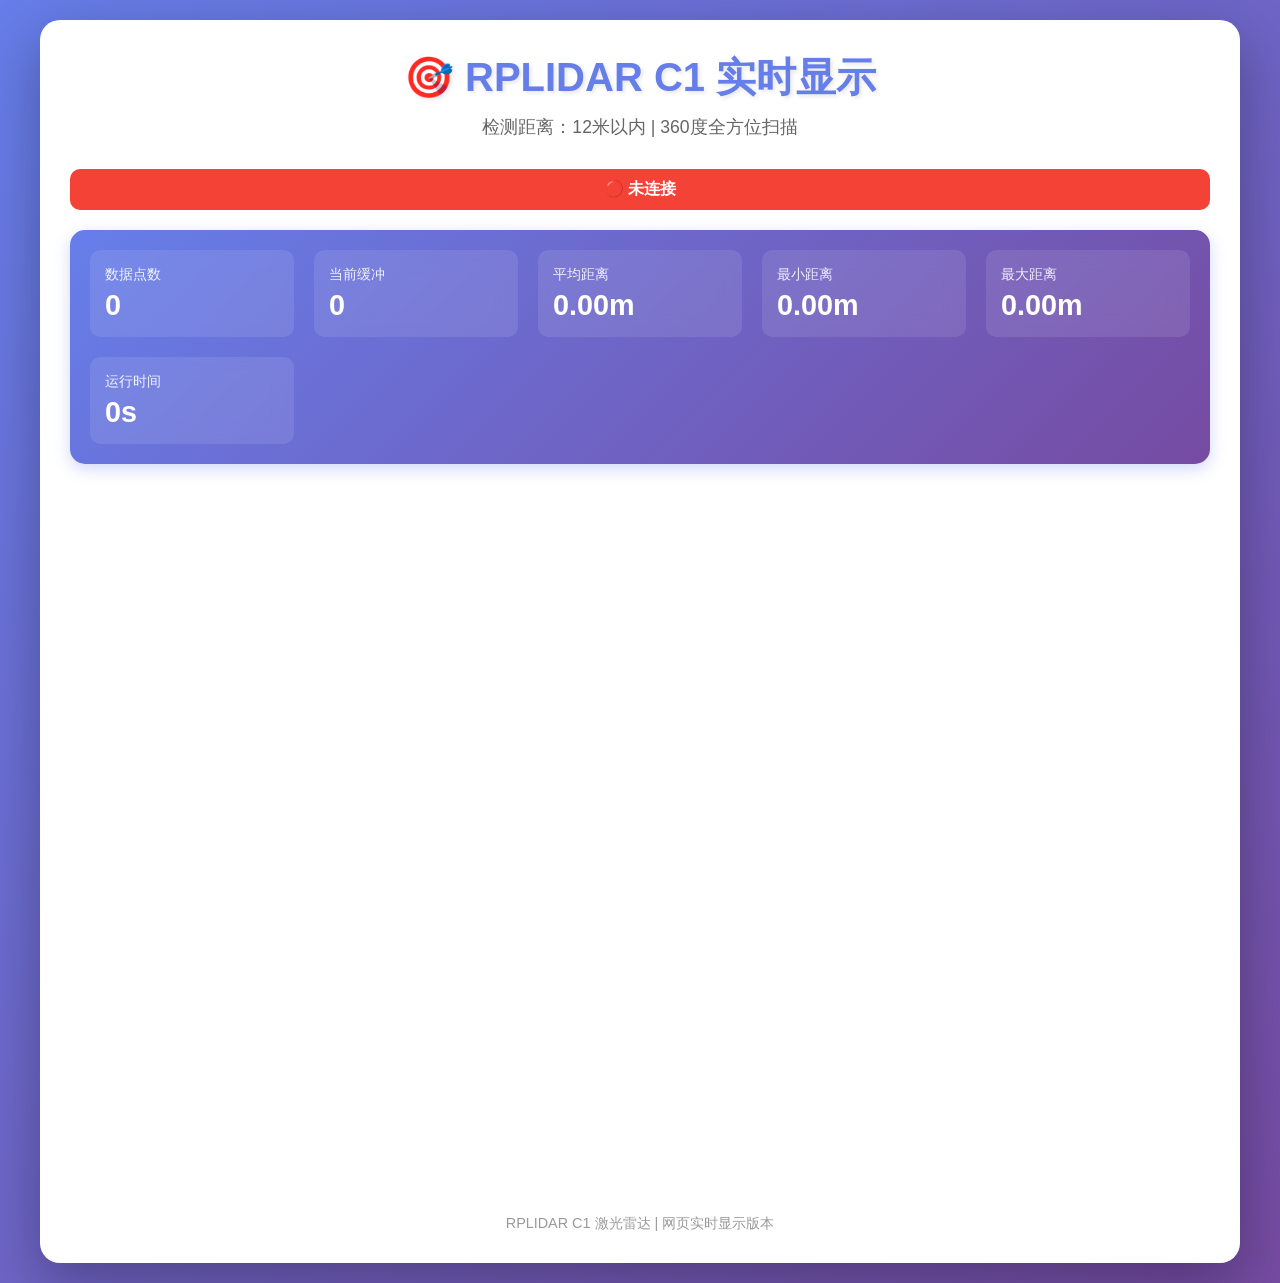
<file: x2.进阶版（网页显示＋距离限制）/templates/index.html>
<!DOCTYPE html>
<html lang="zh-CN">
<head>
    <meta charset="UTF-8">
    <meta name="viewport" content="width=device-width, initial-scale=1.0">
    <title>RPLIDAR C1 实时显示（12米检测）</title>
    <script src="https://cdn.socket.io/4.5.4/socket.io.min.js"></script>
    <style>
        * {
            margin: 0;
            padding: 0;
            box-sizing: border-box;
        }

        body {
            font-family: 'Segoe UI', Tahoma, Geneva, Verdana, sans-serif;
            background: linear-gradient(135deg, #667eea 0%, #764ba2 100%);
            color: #333;
            min-height: 100vh;
            display: flex;
            flex-direction: column;
            align-items: center;
            padding: 20px;
        }

        .container {
            width: 100%;
            max-width: 1200px;
            background: white;
            border-radius: 20px;
            box-shadow: 0 20px 60px rgba(0, 0, 0, 0.3);
            padding: 30px;
        }

        h1 {
            text-align: center;
            color: #667eea;
            margin-bottom: 10px;
            font-size: 2.5em;
            text-shadow: 2px 2px 4px rgba(0, 0, 0, 0.1);
        }

        .subtitle {
            text-align: center;
            color: #666;
            margin-bottom: 30px;
            font-size: 1.1em;
        }

        .status {
            background: linear-gradient(135deg, #667eea 0%, #764ba2 100%);
            color: white;
            padding: 20px;
            border-radius: 15px;
            margin-bottom: 30px;
            box-shadow: 0 5px 15px rgba(102, 126, 234, 0.3);
        }

        .status-grid {
            display: grid;
            grid-template-columns: repeat(auto-fit, minmax(200px, 1fr));
            gap: 20px;
        }

        .status-item {
            background: rgba(255, 255, 255, 0.1);
            padding: 15px;
            border-radius: 10px;
            backdrop-filter: blur(10px);
        }

        .status-item label {
            display: block;
            font-size: 0.9em;
            opacity: 0.9;
            margin-bottom: 5px;
        }

        .status-item .value {
            font-size: 1.8em;
            font-weight: bold;
        }

        .chart-container {
            position: relative;
            width: 100%;
            height: 700px;
            margin-bottom: 20px;
            display: flex;
            justify-content: center;
            align-items: center;
            background: white;
            border-radius: 15px;
        }

        #radarCanvas {
            max-width: 650px;
            max-height: 650px;
        }

        .connection-status {
            text-align: center;
            padding: 10px;
            border-radius: 10px;
            margin-bottom: 20px;
            font-weight: bold;
        }

        .connection-status.connected {
            background: #4caf50;
            color: white;
        }

        .connection-status.disconnected {
            background: #f44336;
            color: white;
        }

        .footer {
            text-align: center;
            margin-top: 20px;
            color: #999;
            font-size: 0.9em;
        }

        @keyframes pulse {
            0%, 100% {
                opacity: 1;
            }
            50% {
                opacity: 0.5;
            }
        }

        .pulse {
            animation: pulse 2s ease-in-out infinite;
        }
    </style>
</head>
<body>
    <div class="container">
        <h1>🎯 RPLIDAR C1 实时显示</h1>
        <div class="subtitle">检测距离：12米以内 | 360度全方位扫描</div>

        <div class="connection-status disconnected" id="connectionStatus">
            🔴 未连接
        </div>

        <div class="status">
            <div class="status-grid">
                <div class="status-item">
                    <label>数据点数</label>
                    <div class="value" id="totalPoints">0</div>
                </div>
                <div class="status-item">
                    <label>当前缓冲</label>
                    <div class="value" id="currentPoints">0</div>
                </div>
                <div class="status-item">
                    <label>平均距离</label>
                    <div class="value" id="avgDistance">0.00m</div>
                </div>
                <div class="status-item">
                    <label>最小距离</label>
                    <div class="value" id="minDistance">0.00m</div>
                </div>
                <div class="status-item">
                    <label>最大距离</label>
                    <div class="value" id="maxDistance">0.00m</div>
                </div>
                <div class="status-item">
                    <label>运行时间</label>
                    <div class="value" id="uptime">0s</div>
                </div>
            </div>
        </div>

        <div class="chart-container">
            <canvas id="radarCanvas" width="650" height="650"></canvas>
        </div>

        <div class="footer">
            RPLIDAR C1 激光雷达 | 网页实时显示版本
        </div>
    </div>

    <script>
        // WebSocket连接
        const socket = io();

        // 连接状态
        const statusElement = document.getElementById('connectionStatus');

        socket.on('connect', function() {
            console.log('已连接到服务器');
            statusElement.textContent = '🟢 已连接';
            statusElement.className = 'connection-status connected';
        });

        socket.on('disconnect', function() {
            console.log('与服务器断开');
            statusElement.textContent = '🔴 未连接';
            statusElement.className = 'connection-status disconnected';
        });

        // ========== 自定义极坐标雷达图 ==========
        const canvas = document.getElementById('radarCanvas');
        const ctx = canvas.getContext('2d');
        
        const maxDistance = 12; // 最大显示距离（米）
        const centerX = canvas.width / 2;
        const centerY = canvas.height / 2;
        const radius = Math.min(centerX, centerY) - 50; // 留出边距
        
        // 绘制极坐标网格
        function drawPolarGrid() {
            ctx.clearRect(0, 0, canvas.width, canvas.height);
            
            // 设置抗锯齿
            ctx.imageSmoothingEnabled = true;
            
            // 绘制标题（使用中文字体）
            ctx.fillStyle = '#333';
            ctx.font = 'bold 18px "Microsoft YaHei", "SimHei", Arial, sans-serif';
            ctx.textAlign = 'center';
            ctx.textBaseline = 'middle';
            ctx.fillText('RPLIDAR C1 实时扫描', centerX, 25);
            
            // 绘制同心圆（距离圆）
            ctx.strokeStyle = '#ddd';
            ctx.lineWidth = 1;
            ctx.fillStyle = '#666';
            ctx.font = '12px Arial, sans-serif';
            ctx.textAlign = 'left';
            ctx.textBaseline = 'middle';
            
            const circles = [2, 4, 6, 8, 10, 12];
            circles.forEach(dist => {
                const r = (dist / maxDistance) * radius;
                ctx.beginPath();
                ctx.arc(centerX, centerY, r, 0, Math.PI * 2);
                ctx.stroke();
                
                // 标注距离（在右侧90度位置）
                ctx.fillText(dist.toString(), centerX + r + 8, centerY);
            });
            
            // 绘制角度线和标签
            ctx.strokeStyle = '#ddd';
            ctx.lineWidth = 1;
            ctx.fillStyle = '#333';
            ctx.font = '13px Arial, sans-serif';
            ctx.textAlign = 'center';
            ctx.textBaseline = 'middle';
            
            const angles = [0, 45, 90, 135, 180, 225, 270, 315];
            const labels = ['0°', '45°', '90°', '135°', '180°', '225°', '270°', '315°'];
            
            angles.forEach((angle, index) => {
                const rad = (angle - 90) * Math.PI / 180; // 0度在上方
                const x = centerX + Math.cos(rad) * radius;
                const y = centerY + Math.sin(rad) * radius;
                
                // 绘制角度线
                ctx.beginPath();
                ctx.moveTo(centerX, centerY);
                ctx.lineTo(x, y);
                ctx.stroke();
                
                // 绘制角度标签（稍微往外偏移）
                const labelX = centerX + Math.cos(rad) * (radius + 25);
                const labelY = centerY + Math.sin(rad) * (radius + 25);
                
                // 根据位置调整文字对齐方式
                if (angle === 0 || angle === 180) {
                    ctx.textAlign = 'center';
                } else if (angle > 0 && angle < 180) {
                    ctx.textAlign = 'left';
                } else {
                    ctx.textAlign = 'right';
                }
                
                if (angle === 90 || angle === 270) {
                    ctx.textBaseline = 'middle';
                } else if (angle > 90 && angle < 270) {
                    ctx.textBaseline = 'top';
                } else {
                    ctx.textBaseline = 'bottom';
                }
                
                ctx.fillText(labels[index], labelX, labelY);
            });
            
            // 重置文字对齐
            ctx.textAlign = 'center';
            ctx.textBaseline = 'middle';
            
            // 绘制中心点
            ctx.fillStyle = '#ff0000';
            ctx.beginPath();
            ctx.arc(centerX, centerY, 4, 0, Math.PI * 2);
            ctx.fill();
        }
        
        // 绘制雷达数据点
        function drawRadarPoints(points) {
            ctx.fillStyle = 'rgba(255, 0, 0, 0.7)';
            
            points.forEach(point => {
                const angle = point.angle;
                const distance = point.distance;
                
                // 转换极坐标到屏幕坐标（0度在上方）
                const rad = (angle - 90) * Math.PI / 180;
                const r = (distance / maxDistance) * radius;
                const x = centerX + Math.cos(rad) * r;
                const y = centerY + Math.sin(rad) * r;
                
                // 绘制数据点
                ctx.beginPath();
                ctx.arc(x, y, 2.5, 0, Math.PI * 2);
                ctx.fill();
            });
        }

        // 数据缓冲区
        let radarData = [];
        let pendingUpdate = false;

        // 初始化：绘制网格
        drawPolarGrid();

        // 接收初始化数据
        socket.on('init_data', function(data) {
            console.log('接收初始数据:', data.points.length, '个点');
            radarData = data.points;
            requestRadarUpdate();
        });

        // 接收全量扫描数据（主要接收方式）
        socket.on('scan_data_full', function(data) {
            // 调试信息（可在浏览器控制台查看）
            if (Math.random() < 0.1) {  // 只打印10%的消息，避免刷屏
                console.log('收到数据:', data.points.length, '个点');
            }
            radarData = data.points;
            requestRadarUpdate();
        });

        // 请求雷达更新（使用requestAnimationFrame优化渲染）
        function requestRadarUpdate() {
            if (!pendingUpdate) {
                pendingUpdate = true;
                requestAnimationFrame(updateRadar);
            }
        }

        // 更新雷达显示
        function updateRadar() {
            pendingUpdate = false;
            
            // 重绘网格和数据
            drawPolarGrid();
            drawRadarPoints(radarData);
        }

        // 接收统计信息
        socket.on('statistics', function(stats) {
            document.getElementById('totalPoints').textContent = stats.total_points.toLocaleString();
            document.getElementById('currentPoints').textContent = stats.current_points;
            document.getElementById('avgDistance').textContent = stats.avg_distance.toFixed(3) + 'm';
            document.getElementById('minDistance').textContent = stats.min_distance.toFixed(3) + 'm';
            document.getElementById('maxDistance').textContent = stats.max_distance.toFixed(3) + 'm';
            
            // 格式化运行时间
            const uptime = Math.floor(stats.uptime);
            const hours = Math.floor(uptime / 3600);
            const minutes = Math.floor((uptime % 3600) / 60);
            const seconds = uptime % 60;
            
            let uptimeStr = '';
            if (hours > 0) {
                uptimeStr = `${hours}h ${minutes}m ${seconds}s`;
            } else if (minutes > 0) {
                uptimeStr = `${minutes}m ${seconds}s`;
            } else {
                uptimeStr = `${seconds}s`;
            }
            
            document.getElementById('uptime').textContent = uptimeStr;
        });

        // 绘制圆形参考线（1m, 2m, 3m）
        function drawReferenceCircles() {
            const canvas = document.getElementById('radarChart');
            const ctx = canvas.getContext('2d');
            
            // 这部分需要在Chart.js渲染后绘制
            // 可以使用Chart.js的插件系统
        }

        // 页面加载完成
        console.log('RPLIDAR C1 网页可视化已加载');
    </script>
</body>
</html>
</file>
